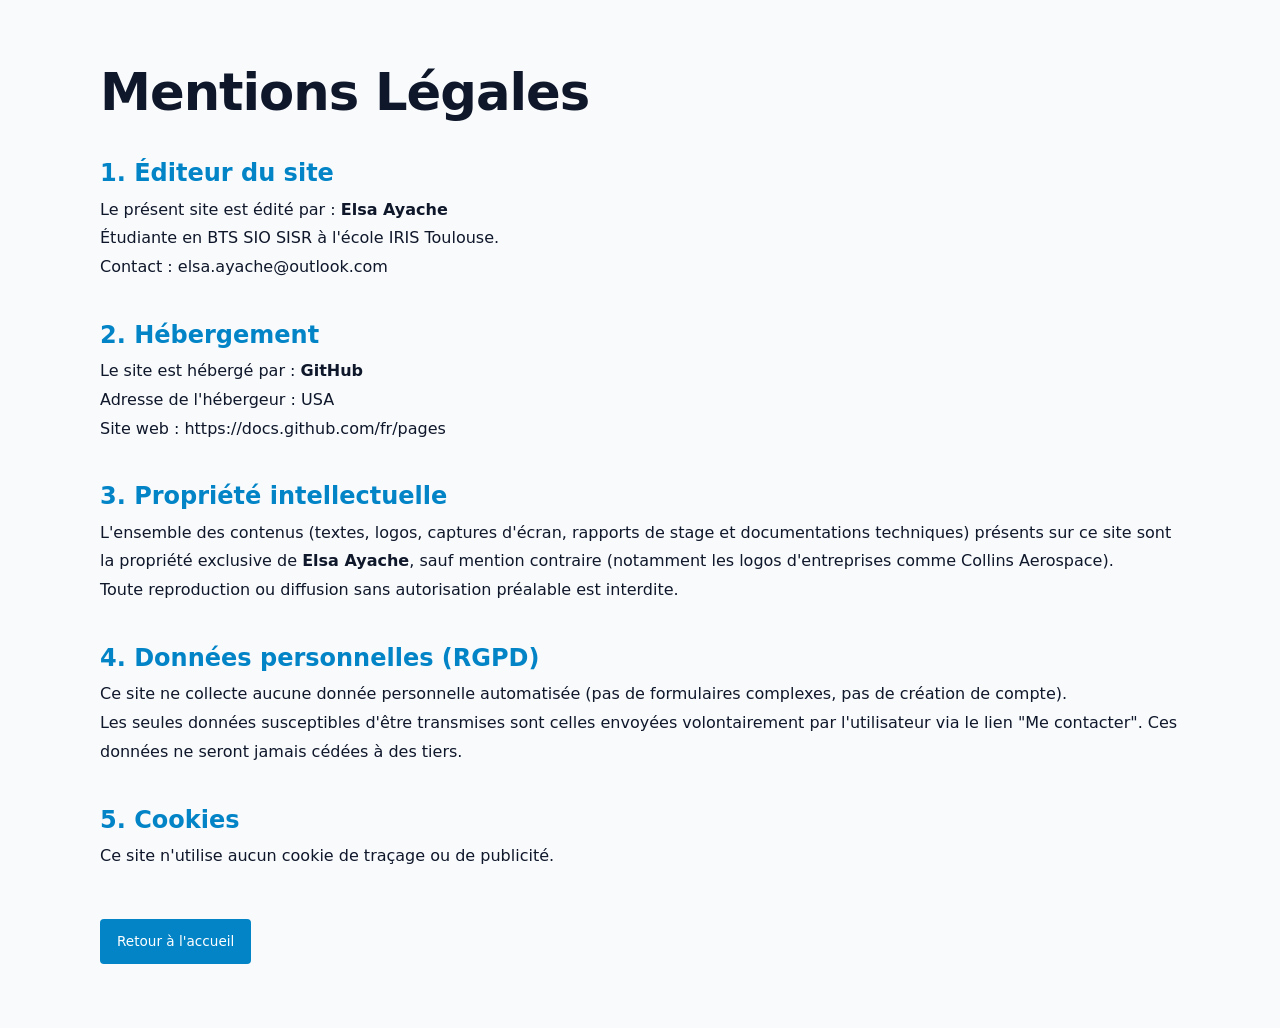
<file: mentions.html>
<!DOCTYPE html>
<html lang="fr">
<head>
    <meta charset="UTF-8">
    <title>Mentions Légales | Elsa Ayache</title>
    <link rel="stylesheet" href="style.css">
    <style>
        .legal-content { padding: 4rem 0; line-height: 1.8; }
        h2 { margin-top: 2rem; color: var(--accent); }
    </style>
</head>
<body>
    <div class="container legal-content">
        <h1>Mentions Légales</h1>

        <h2>1. Éditeur du site</h2>
        <p>
            Le présent site est édité par : <strong>Elsa Ayache</strong><br>
            Étudiante en BTS SIO SISR à l'école IRIS Toulouse.<br>
            Contact : elsa.ayache@outlook.com <br>
        </p>

        <h2>2. Hébergement</h2>
        <p>
            Le site est hébergé par : <strong> GitHub</strong><br>
            Adresse de l'hébergeur : USA <br>
            Site web : https://docs.github.com/fr/pages
        </p>

        <h2>3. Propriété intellectuelle</h2>
        <p>
            L'ensemble des contenus (textes, logos, captures d'écran, rapports de stage et documentations techniques) présents sur ce site sont la propriété exclusive de <strong>Elsa Ayache</strong>, sauf mention contraire (notamment les logos d'entreprises comme Collins Aerospace).<br>
            Toute reproduction ou diffusion sans autorisation préalable est interdite.
        </p>

        <h2>4. Données personnelles (RGPD)</h2>
        <p>
            Ce site ne collecte aucune donnée personnelle automatisée (pas de formulaires complexes, pas de création de compte). <br>
            Les seules données susceptibles d'être transmises sont celles envoyées volontairement par l'utilisateur via le lien "Me contacter". Ces données ne seront jamais cédées à des tiers.
        </p>

        <h2>5. Cookies</h2>
        <p>
            Ce site n'utilise aucun cookie de traçage ou de publicité.
        </p>

        <p style="margin-top: 3rem;"><a href="index.html" class="btn-primary">Retour à l'accueil</a></p>
    </div>
</body>
</html>
</file>
<file: style.css>
/* ================================================
   PORTFOLIO ADMIN SYS & RESEAUX — style.css
   Thème : Ingénierie, Propreté, Tech
   ================================================ */

/* --- VARIABLES "PRO TECH" --- */
:root {
    --bg-body:       #f8fafc; /* Gris extrêmement clair et neutre */
    --bg-card:       #ffffff;
    --bg-alt:        #f1f5f9; /* Slate 100 pour les fonds secondaires */
    --text-main:     #0f172a; /* Slate 900, presque noir */
    --text-muted:    #475569; /* Slate 600 pour le texte de description */
    --accent:        #0284c7; /* Bleu Sky 600 (Tech/Cisco/Microsoft) */
    --accent-hover:  #0369a1;
    --accent-light:  #e0f2fe; /* Fond des badges */
    --border:        #cbd5e1;
    --border-hover:  #94a3b8;
    --shadow-sm:     0 1px 2px 0 rgb(0 0 0 / 0.05);
    --shadow-lg:     0 10px 15px -3px rgb(0 0 0 / 0.1), 0 4px 6px -4px rgb(0 0 0 / 0.1);
    --radius-card:   6px; /* Angles droits très pros */
    --radius-btn:    4px;
    --font-display:  'Inter', system-ui, sans-serif;
    --font-body:     'Inter', system-ui, sans-serif;
    --transition:    .2s ease-in-out;
}

/* --- RESET --- */
*, *::before, *::after { box-sizing: border-box; margin: 0; padding: 0; }
html { scroll-behavior: smooth; }

body {
    background-color: var(--bg-body);
    color: var(--text-main);
    font-family: var(--font-body);
    font-size: 1rem;
    line-height: 1.6;
    -webkit-font-smoothing: antialiased;
}

img { display: block; max-width: 100%; }
a  { color: inherit; }

.container {
    max-width: 1080px;
    margin: 0 auto;
    padding: 0 2rem;
}

/* ================================================
   NAVIGATION
   ================================================ */
nav {
    border-bottom: 1px solid var(--border);
    padding: 1rem 0;
    position: sticky;
    top: 0;
    background: rgba(255, 255, 255, 0.9);
    backdrop-filter: blur(8px);
    -webkit-backdrop-filter: blur(8px);
    z-index: 200;
}

.nav-content {
    display: flex;
    justify-content: space-between;
    align-items: center;
}

.logo {
    display: flex;
    align-items: center;
    gap: 8px;
    font-family: 'JetBrains Mono', monospace; /* Touche Terminal/Code */
    font-weight: 700;
    font-size: 1.1rem;
    color: var(--text-main);
}
.logo span { color: var(--accent); }
.logo svg { color: var(--accent); }

nav ul {
    display: flex;
    list-style: none;
    gap: 2rem;
}

nav a {
    text-decoration: none;
    font-weight: 500;
    font-size: .85rem;
    color: var(--text-muted);
    transition: color var(--transition);
}
nav a:hover { color: var(--accent); }

/* Burger (mobile) */
.menu-btn {
    display: none;
    flex-direction: column;
    gap: 5px;
    background: none;
    border: none;
    cursor: pointer;
}
.menu-btn span {
    display: block;
    width: 24px;
    height: 2px;
    background: var(--text-main);
    transition: var(--transition);
}

.mobile-menu {
    display: none;
    border-top: 1px solid var(--border);
    background: var(--bg-card);
}
.mobile-menu.open { display: block; }
.mobile-menu li a {
    display: block;
    padding: 1rem 2rem;
    font-size: .9rem;
    border-bottom: 1px solid var(--bg-alt);
}

/* ================================================
   HERO
   ================================================ */
.hero-container {
    display: grid;
    grid-template-columns: 1fr 340px;
    align-items: center;
    gap: 3rem;
    padding-top: 5rem;
    padding-bottom: 5rem;
    border-bottom: 1px solid var(--border);
}

.hero-badge {
    display: inline-block;
    background: var(--text-main);
    color: #fff;
    font-family: 'JetBrains Mono', monospace;
    font-size: .75rem;
    padding: .3rem .8rem;
    border-radius: 2px;
    margin-bottom: 1.5rem;
    letter-spacing: 0.5px;
}

h1 {
    font-family: var(--font-display);
    font-size: clamp(2.2rem, 4vw, 3.2rem);
    font-weight: 700;
    line-height: 1.1;
    letter-spacing: -1px;
    margin-bottom: 1.2rem;
}
.accent { color: var(--accent); }

.hero p {
    font-size: 1.1rem;
    color: var(--text-muted);
    max-width: 540px;
    margin-bottom: 2rem;
}

/* Remplacement animation gadget par grille statique pro */
.hero-visual {
    width: 100%;
    aspect-ratio: 1;
    position: relative;
    opacity: 0.6;
}
.tech-grid {
    position: absolute;
    inset: 0;
    background-size: 40px 40px;
    background-image: 
      linear-gradient(to right, var(--border) 1px, transparent 1px),
      linear-gradient(to bottom, var(--border) 1px, transparent 1px);
    mask-image: radial-gradient(circle at center, black, transparent 70%);
    -webkit-mask-image: radial-gradient(circle at center, black, transparent 70%);
}

/* ================================================
   SECTIONS
   ================================================ */
.section-title {
    font-size: 1.5rem;
    font-weight: 700;
    margin: 4rem 0 2rem;
    border-bottom: 2px solid var(--border);
    padding-bottom: 0.5rem;
    display: inline-block;
}

/* ================================================
   GRILLES ET CARTES (Communs)
   ================================================ */
.projects-grid, .parcours-grid {
    display: grid;
    gap: 20px;
}
.projects-grid { grid-template-columns: repeat(auto-fill, minmax(300px, 1fr)); }
.parcours-grid { grid-template-columns: 1fr 1fr; }

.project-item, .parcours-card {
    background: var(--bg-card);
    border: 1px solid var(--border);
    border-radius: var(--radius-card);
    box-shadow: var(--shadow-sm);
    transition: box-shadow var(--transition), border-color var(--transition);
    overflow: hidden;
}

.project-item:hover, .parcours-card:hover {
    border-color: var(--accent);
    box-shadow: var(--shadow-lg);
}

.clickable-project { cursor: pointer; }

.project-image {
    width: 100%;
    aspect-ratio: 16 / 9;
    background: var(--bg-alt);
    border-bottom: 1px solid var(--border);
}
.project-image img {
    width: 100%; height: 100%;
    object-fit: cover;
}

.project-info {
    padding: 1.5rem;
}

.tag-tech {
    display: inline-block;
    font-family: 'JetBrains Mono', monospace;
    font-size: .7rem;
    color: var(--accent);
    background: var(--accent-light);
    padding: .2rem .6rem;
    border-radius: 2px;
    margin-bottom: .8rem;
}

.project-info h3, .parcours-card-header h3 {
    font-size: 1.1rem;
    font-weight: 600;
    margin-bottom: .5rem;
    color: var(--text-main);
}

.project-info p, .parcours-card p {
    font-size: .9rem;
    color: var(--text-muted);
}

/* ================================================
   PARCOURS SPÉCIFIQUE
   ================================================ */
.parcours-card {
    padding: 2rem;
    display: flex;
    flex-direction: column;
}

.parcours-card-header {
    display: flex;
    align-items: center;
    gap: 12px;
    margin-bottom: 1.5rem;
}

.parcours-icon-wrap {
    color: var(--text-main);
    background: var(--bg-alt);
    padding: 10px;
    border-radius: var(--radius-card);
    border: 1px solid var(--border);
}

.parcours-timeline {
    margin-bottom: 1.5rem;
    border-left: 2px solid var(--border);
    margin-left: 10px;
    padding-left: 20px;
}

.timeline-item {
    position: relative;
    padding-bottom: 1.5rem;
}
.timeline-item:last-child { padding-bottom: 0; }

.timeline-dot {
    position: absolute;
    left: -27px;
    top: 5px;
    width: 12px; height: 12px;
    background: var(--border-hover);
    border: 2px solid var(--bg-card);
    border-radius: 50%;
}
.timeline-dot--accent { background: var(--accent); }

.timeline-date {
    display: block;
    font-size: .75rem;
    font-weight: 600;
    color: var(--text-muted);
}

.skill-pill, .parcours-meta-pill {
    display: inline-block;
    border: 1px solid var(--border);
    background: var(--bg-alt);
    font-size: .75rem;
    padding: .25rem .6rem;
    border-radius: 2px;
    margin: 4px 4px 0 0;
    color: var(--text-muted);
}
.parcours-meta-pill--accent {
    border-color: var(--accent);
    color: var(--accent);
    background: var(--accent-light);
    font-weight: 600;
}

.epsi-modules { margin: 1.5rem 0; }
.epsi-module {
    display: flex;
    gap: 12px;
    padding: 12px 0;
    border-bottom: 1px solid var(--bg-alt);
}
.epsi-module:last-child { border: none; }
.epsi-module-icon { color: var(--text-main); margin-top: 2px; }

.alternance-banner {
    margin-top: auto;
    padding-top: 1.5rem;
    border-top: 1px solid var(--bg-alt);
    font-size: .85rem;
    color: var(--text-muted);
}

/* ================================================
   BOUTONS
   ================================================ */
.actions {
    display: flex;
    gap: 12px;
    margin-top: 1rem;
}

.btn-primary, .btn-secondary {
    display: inline-flex;
    align-items: center;
    justify-content: center;
    gap: 8px;
    padding: .6rem 1rem;
    border-radius: var(--radius-btn);
    font-size: .85rem;
    font-weight: 500;
    text-decoration: none;
    transition: var(--transition);
}

.btn-primary {
    background: var(--accent);
    color: #fff;
    border: 1px solid transparent;
}
.btn-primary:hover { background: var(--accent-hover); }

.btn-secondary {
    background: var(--bg-card);
    color: var(--text-main);
    border: 1px solid var(--border);
}
.btn-secondary:hover {
    border-color: var(--text-main);
    background: var(--bg-alt);
}
.alternance-btn { margin-top: 10px; display: inline-flex; }

/* ================================================
   VEILLE & RSS
   ================================================ */
/* ================================================
   VEILLE & RSS
   ================================================ */
.rss-container {
    background: var(--bg-card);
    border: 1px solid var(--border);
    border-radius: var(--radius-card);
    overflow: hidden; /* Important pour que l'image ne déborde pas des coins arrondis */
}

/* Articles classiques (sans image) */
.rss-item {
    padding: 1.2rem;
    border-bottom: 1px solid var(--bg-alt);
}
.rss-item:last-child { border: none; }
.rss-item small {
    font-family: 'JetBrains Mono', monospace;
    font-size: .7rem;
    color: var(--accent);
}
.rss-item h3 { margin-top: 4px; font-size: 1rem; }
.rss-item h3 a { text-decoration: none; color: var(--text-main); }
.rss-item h3 a:hover { text-decoration: underline; }

/* --- Premier article : avec image (LE CORRECTIF EST ICI) --- */
.rss-item--featured {
    padding: 0; 
    border-bottom: 1px solid var(--border);
}

.rss-featured-img-link { 
    display: block; 
    overflow: hidden; 
}

.rss-featured-img {
    width: 100%;
    height: 220px; /* C'est cette ligne qui manquait ! */
    background-size: cover;
    background-position: center;
    position: relative;
    transition: transform 0.3s ease;
}
.rss-item--featured:hover .rss-featured-img { 
    transform: scale(1.03); 
}

/* Le petit badge "Dernier article" relooké façon "Tech" */
.rss-featured-badge {
    position: absolute;
    top: 12px; left: 12px;
    background: var(--text-main);
    color: #fff;
    font-family: 'JetBrains Mono', monospace;
    font-size: .65rem;
    padding: .3rem .7rem;
    border-radius: 2px;
    text-transform: uppercase;
    letter-spacing: 0.5px;
}

.rss-featured-body {
    padding: 1.2rem;
}
.rss-featured-body small {
    font-family: 'JetBrains Mono', monospace;
    font-size: .7rem;
    color: var(--accent);
}
.rss-featured-body h3 { margin-top: .4rem; font-size: 1.1rem; }
.rss-featured-body h3 a { color: var(--text-main); text-decoration: none; }
.rss-featured-body h3 a:hover { text-decoration: underline; color: var(--accent); }
/* ================================================
   MODALE
   ================================================ */
.modal {
    position: fixed; inset: 0;
    background: rgba(15, 23, 42, 0.7);
    backdrop-filter: blur(4px);
    z-index: 1000;
    display: flex; align-items: center; justify-content: center;
    opacity: 0; pointer-events: none; transition: .2s;
}
.modal.active { opacity: 1; pointer-events: all; }

.modal-content {
    background: var(--bg-card);
    border-radius: var(--radius-card);
    width: 90%; max-width: 600px;
    overflow: hidden;
    position: relative;
    box-shadow: var(--shadow-lg);
}
.close-modal {
    position: absolute; top: 10px; right: 10px;
    background: rgba(0,0,0,0.5); border: none; color: white;
    width: 30px; height: 30px; border-radius: 4px;
    cursor: pointer; display: flex; align-items: center; justify-content: center;
}
.modal-image-container { width: 100%; aspect-ratio: 16/9; background: var(--bg-alt); }
.modal-image-container img { width: 100%; height: 100%; object-fit: cover; }
.modal-body { padding: 2rem; }

/* ================================================
   FOOTER
   ================================================ */
footer {
    border-top: 1px solid var(--border);
    padding: 2rem 0;
    margin-top: 5rem;
    font-size: .85rem;
    color: var(--text-muted);
}
.footer-logo { font-family: 'JetBrains Mono', monospace; font-weight: 700; color: var(--text-main); }

/* RESPONSIVE */
@media (max-width: 768px) {
    .hero-container { grid-template-columns: 1fr; gap: 2rem; padding: 3rem 0; }
    .hero-visual { display: none; }
    nav ul { display: none; }
    .menu-btn { display: flex; }
    .parcours-grid { grid-template-columns: 1fr; }
    .actions { flex-direction: column; }
}
</file>
